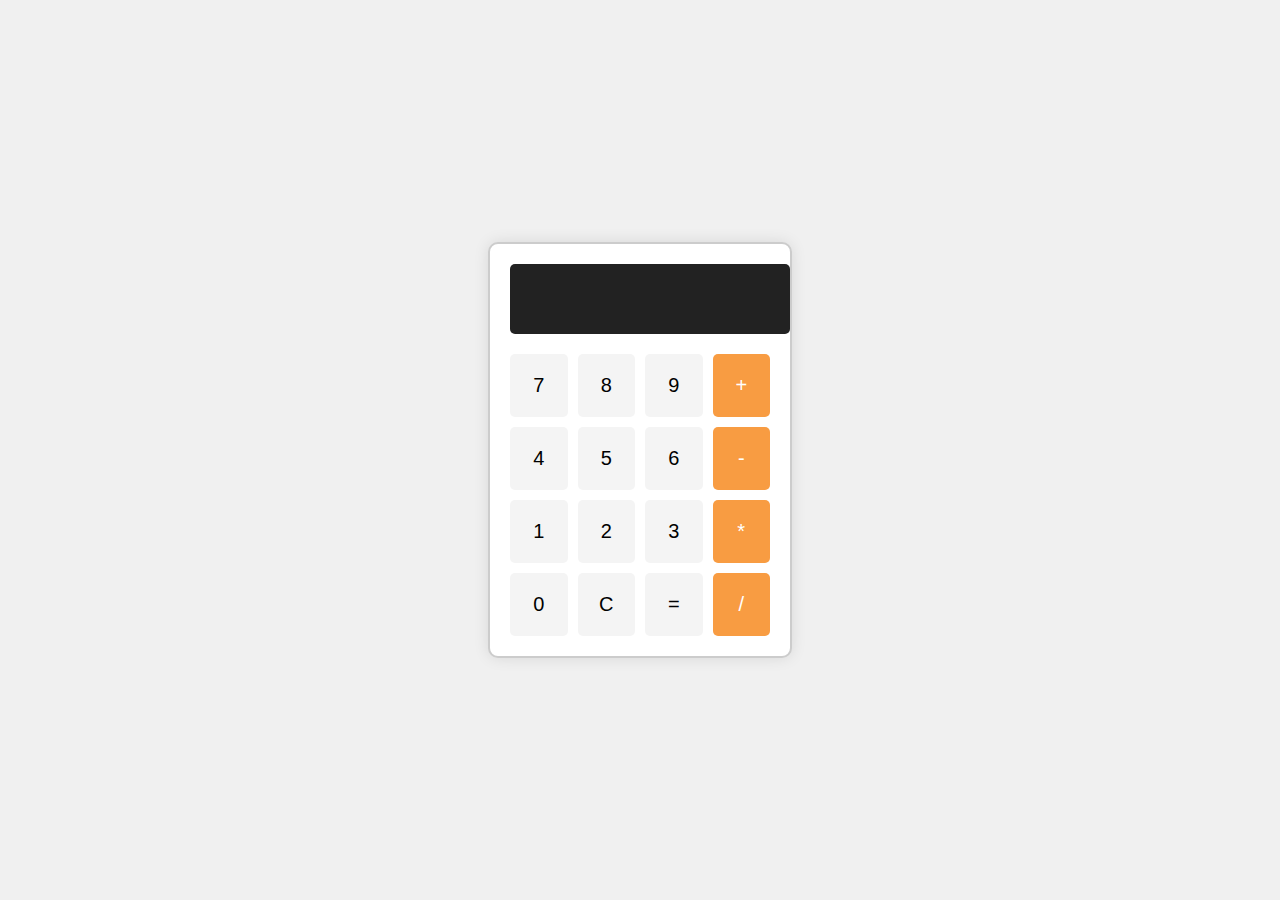
<file: Calculadora/index.html>
<!DOCTYPE html>
<html lang="es">
  <head>
    <meta charset="UTF-8" />
    <meta name="viewport" content="width=device-width, initial-scale=1.0" />
    <title>Calculadora Básica</title>
    <link rel="stylesheet" href="Estilo.css" />
  </head>
  <body>
    <div class="calculator">
      <div id="display" class="display"></div>
      <div class="buttons">
        <button class="btn" onclick="appendToDisplay('7')">7</button>
        <button class="btn" onclick="appendToDisplay('8')">8</button>
        <button class="btn" onclick="appendToDisplay('9')">9</button>
        <button class="btn operator" onclick="appendToDisplay('+')">+</button>
        <button class="btn" onclick="appendToDisplay('4')">4</button>
        <button class="btn" onclick="appendToDisplay('5')">5</button>
        <button class="btn" onclick="appendToDisplay('6')">6</button>
        <button class="btn operator" onclick="appendToDisplay('-')">-</button>
        <button class="btn" onclick="appendToDisplay('1')">1</button>
        <button class="btn" onclick="appendToDisplay('2')">2</button>
        <button class="btn" onclick="appendToDisplay('3')">3</button>
        <button class="btn operator" onclick="appendToDisplay('*')">*</button>
        <button class="btn" onclick="appendToDisplay('0')">0</button>
        <button class="btn" onclick="clearDisplay()">C</button>
        <button class="btn" onclick="calculateResult()">=</button>
        <button class="btn operator" onclick="appendToDisplay('/')">/</button>
      </div>
    </div>
    <script src="javaScript.js"></script>
  </body>
</html>
</file>
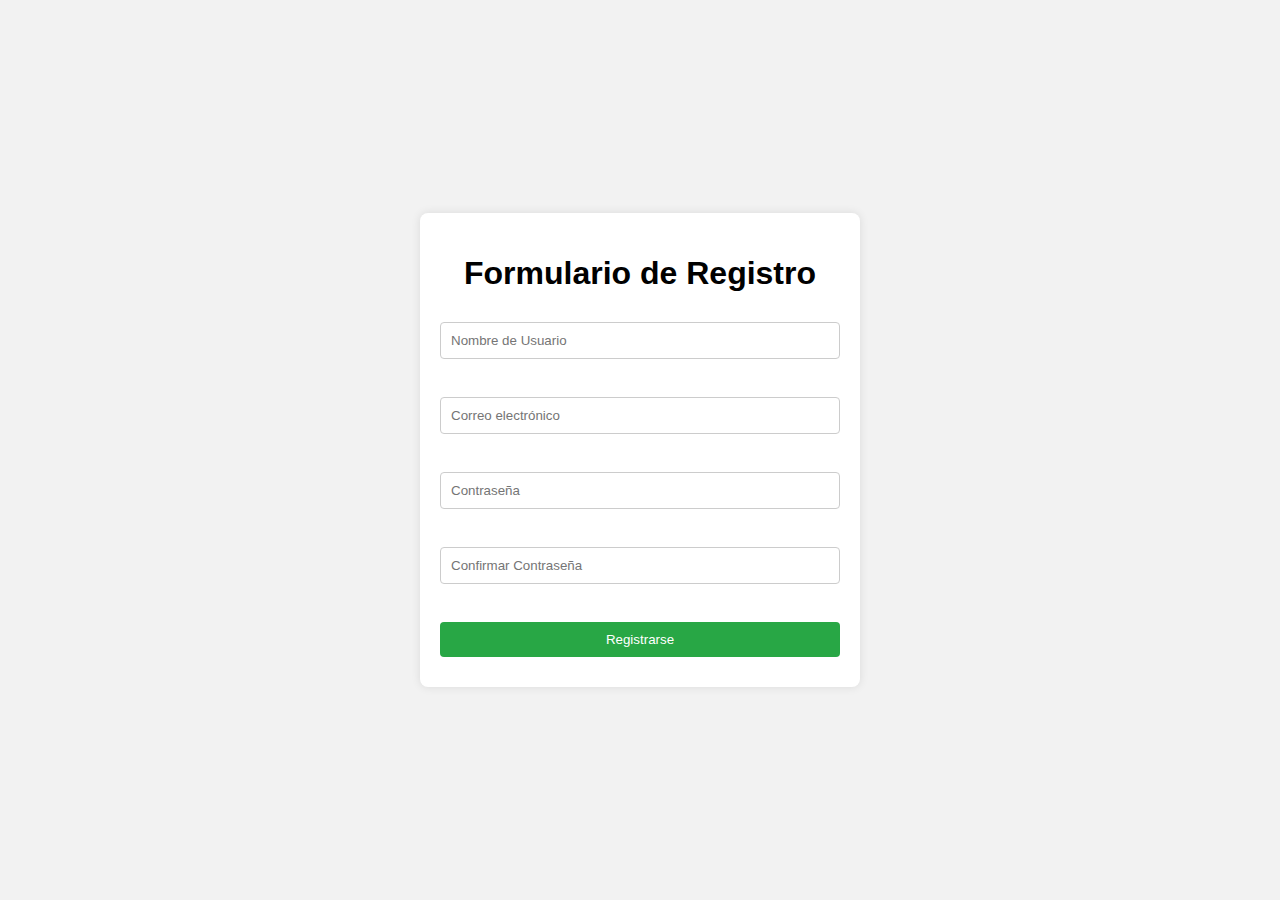
<file: Examen_Final_Ejercicio_1/Examen_Final_Ejercicio_1/index.html>
﻿<!DOCTYPE html>
<html lang="es">
<head>
    <meta charset="UTF-8">
    <meta name="viewport" content="width=device-width, initial-scale=1.0">
    <title>Formulario de Registro</title>
    <link rel="stylesheet" href="Estilo.css">
</head>
<body>
    <div class="contenedor">
        <h1>Formulario de Registro</h1>
        <form action="login.html" method="get" id="formulario" onsubmit="alert('Gracias por registrarte, Gema')">
            
            <input type="text" id="nombre" name="nombre" placeholder="Nombre de Usuario" required><br><br>

           
            <input type="email" id="correo" name="correo" minlength="8" placeholder="Correo electrónico" required><br><br>

           
            <input type="password" id="contraseña" name="contraseña" minlength="8" placeholder="Contraseña" required><br><br>

            
            <input type="password" id="confirmar-contraseña" name="confirmar_contraseña" minlength="8" placeholder="Confirmar Contraseña" required><br><br>

            <button type="submit">Registrarse</button>
        </form>

        <form method="get" onsubmit="alert('Gracias por registrarte, Gema')">
        </form>
    </div>
</body>
</html>
</file>
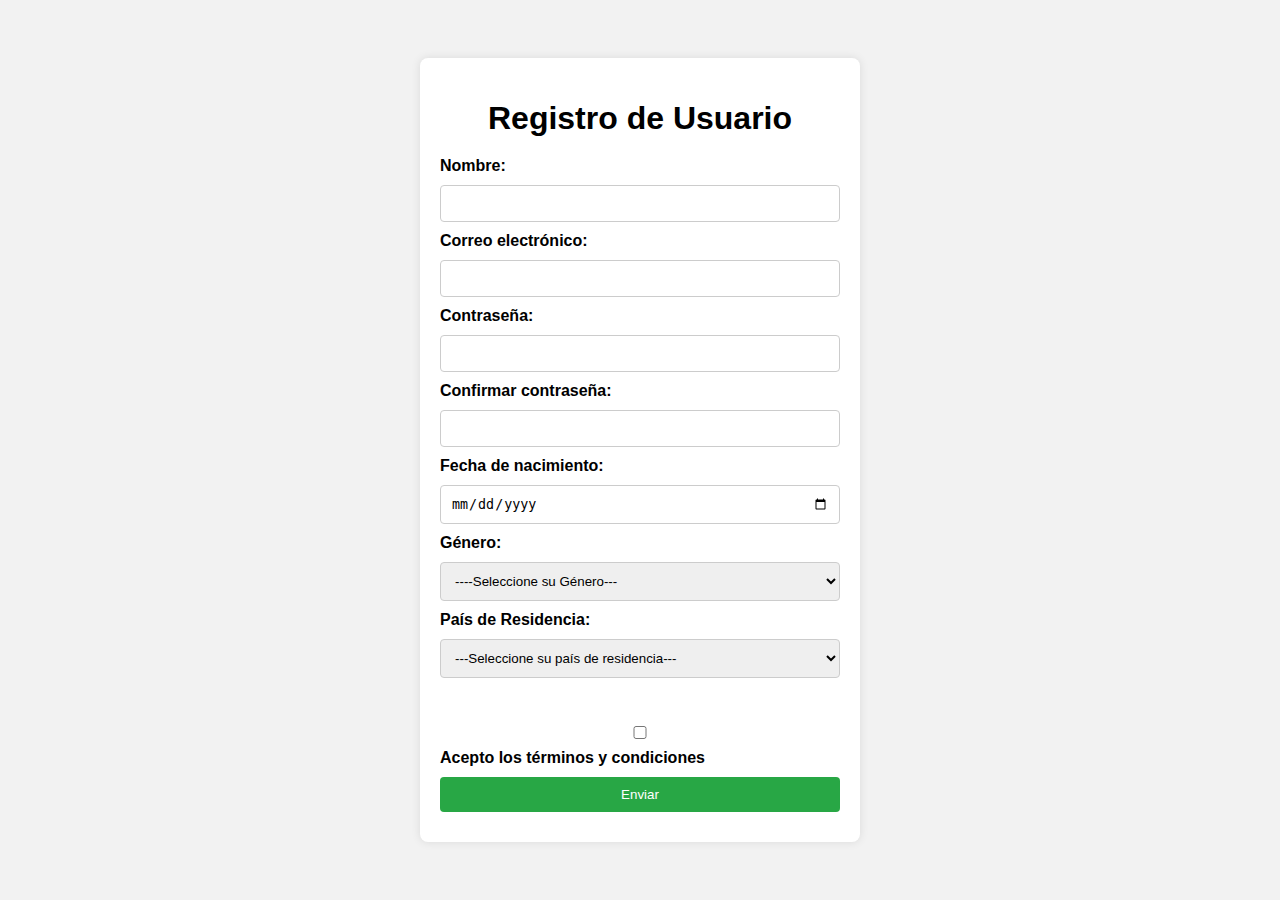
<file: Examen_Final_Ejercicio_3/Examen_Final_Ejercicio_3/index.html>
﻿<!DOCTYPE html>
<html lang="es">
<head>
<meta charset="UTF-8">
<meta name="viewport" content="width=device-width, initial-scale=1.0">
<title>Formulario de Registro</title>
<link rel="stylesheet" href="Estilo.css">
<script>
alert("¡¡¡ Rellene el Formulario !!!");
</script>
</head>
<body>
<div class="contenedor">
<h1>Registro de Usuario</h1>
<form action="login.html" method="get">
<label for="Nombre">Nombre:</label>
<input type="text" id="nombre" name="nombre" required>
<label for="Correo">Correo electrónico:</label>
<input type="email" id="correo" name="correo" required>
<label for="Contraseña">Contraseña:</label>
<input type="password" id="contraseña" name="contraseña" minlength="8"
required>
<label for="Confirmar contraseña">Confirmar contraseña:</label>
<input type="password" id="confirmar" name="confirmar" minlength="8"
required>
<label for="Fecha">Fecha de nacimiento:</label>
<input type="date" id="Fecha" name="Fecha" required>
<label for="pais">Género:</label>
<select id="genero" name="genero" required>
<option value="">----Seleccione su Género---</option>
<option value="masculino">Masculino</option>
<option value="femenino">Femenino</option>
<option value="otro">Otro</option>
</select>
<label for="Pais">País de Residencia:</label>
<select id="pais" name="pais" required>
<option value="">---Seleccione su país de residencia---</option>
<option value="España">España</option>
<option value="Portugal">Portugal</option>
<option value="Francia">Francia</option>
<option value="Italia">Italia</option>
<option value="otro">Otro</option>
</select><br><br>
<div style="text-align: left; margin-top: 10px;">
<input type="checkbox" id="terminos" name="terminos" required>
<label for="terminos">Acepto los términos y condiciones</label>
</div>
<button type="submit">Enviar</button>
</form>
</div>
</body>
</file>
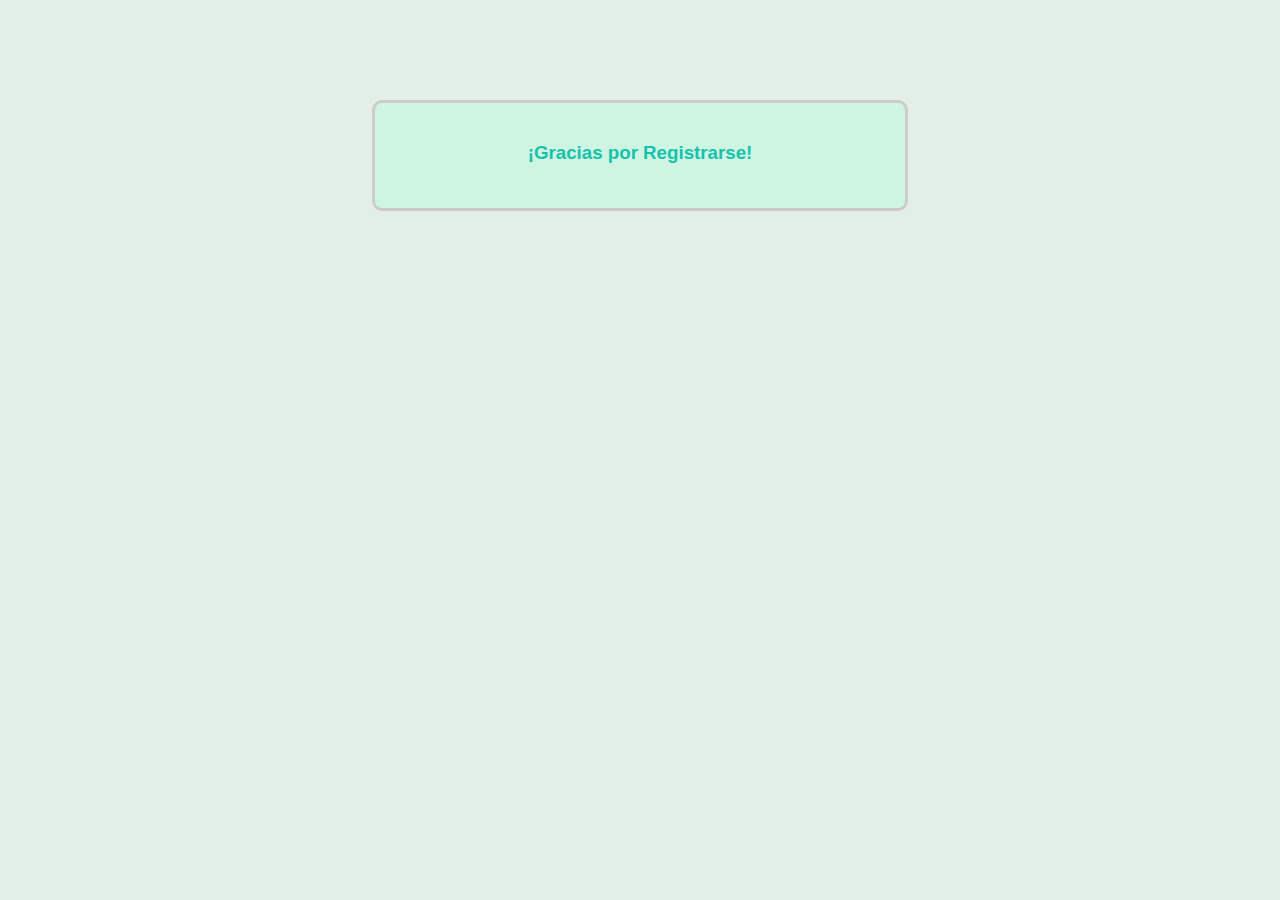
<file: Formulario 2/Login.html>
<!DOCTYPE html>
<html lang="es">
<head>
  <meta charset="UTF-8">
  <title>Registro completo</title>
  <link rel="stylesheet" href="Estilo.css">
</head>
<body>
  <form>
    <fieldset>
      <h3>¡Gracias por Registrarse!</h3>
    </fieldset>
  </form>
</body>
</html>
</file>
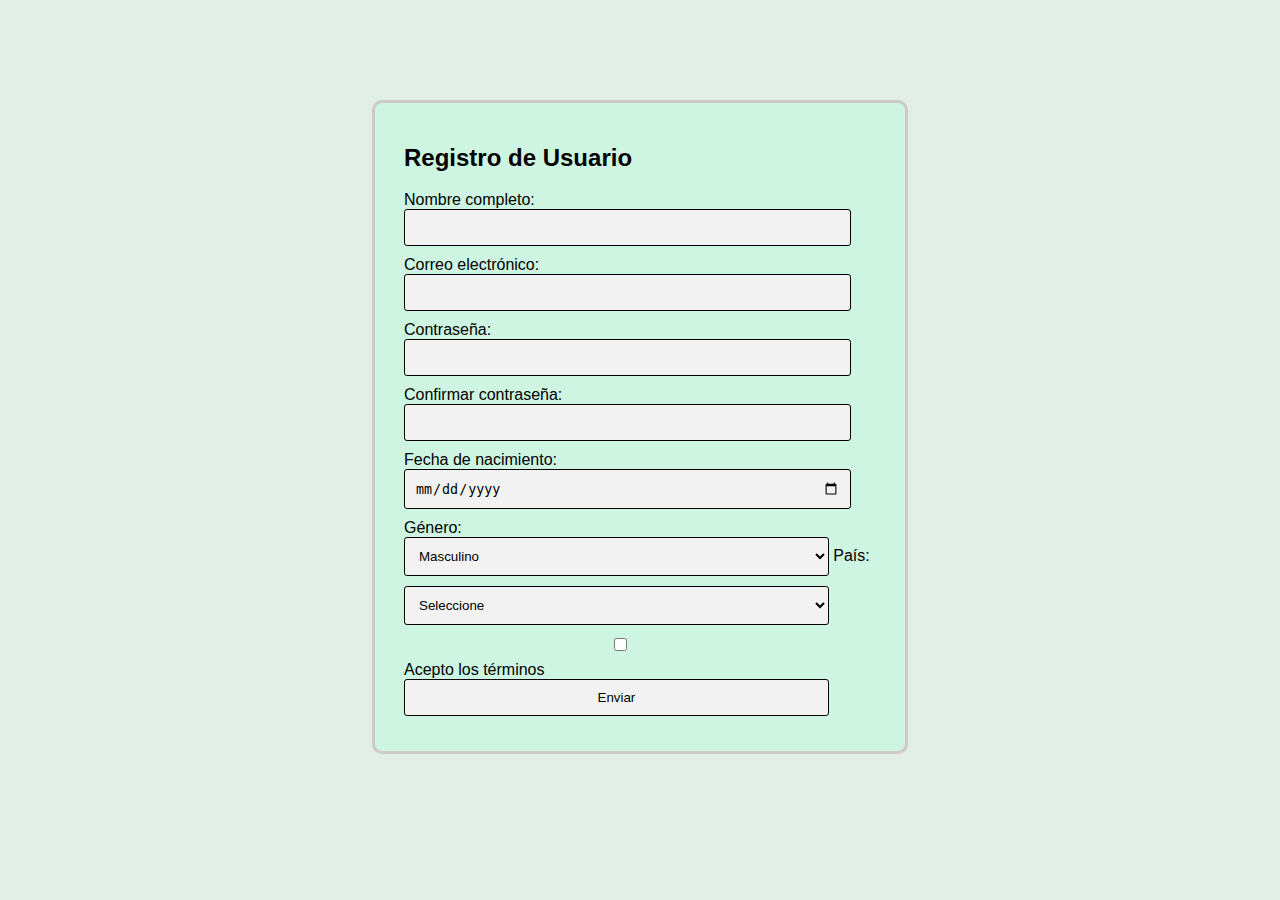
<file: Formulario 2/Program.html>
﻿<!DOCTYPE html>
<html lang="es"> 
<head>
  <meta charset="UTF-8"> 
  <title>Registro</title> <!-- Título que aparece en la pestaña del navegador -->
  
  <!-- Conectamos la hoja de estilos externa -->
  <link rel="stylesheet" href="Estilo.css">

  <!-- Al cargar la página, se muestra una alerta -->
  <script>
    window.onload = function() {
      alert("¡Rellene el Formulario!");
    };
  </script>
</head>

<body>
  <!-- Formulario que se envía a login.html con método POST -->
  <form action="Login.html" method="GET">
    <fieldset>
    <h2>Registro de Usuario</h2> <!-- Título del formulario -->

    <!-- Campo de nombre completo, obligatorio -->
    <label for="nombre">Nombre completo:</label>
    <input type="text" id="nombre" name="nombre" required>

    <!-- Campo de correo electrónico, debe tener formato email y es obligatorio -->
    <label for="correo">Correo electrónico:</label>
    <input type="email" id="correo" name="correo" required>

    <!-- Campo de contraseña, mínimo 8 caracteres, obligatorio -->
    <label for="pass">Contraseña:</label>
    <input type="password" id="pass" name="pass" minlength="8" required>

    <!-- Confirmación de la contraseña, mismo requisito -->
    <label for="confirmar">Confirmar contraseña:</label>
    <input type="password" id="confirmar" name="confirmar" minlength="8" required>

    <!-- Fecha de nacimiento con selector de calendario, obligatorio -->
    <label for="fecha">Fecha de nacimiento:</label>
    <input type="date" id="fecha" name="fecha" required>

    <!-- Selección de género con opciones en desplegable -->
    <label for="genero">Género:</label>
    <select id="genero" name="genero">
      <option>Masculino</option>
      <option>Femenino</option>
      <option>Otro</option>
    </select>

    <!-- Selección de país, obligatorio -->
    <label for="pais">País:</label>
    <select id="pais" name="pais" required>
      <option value="">Seleccione</option> <!-- Opción vacía para obligar a elegir -->
      <option>España</option>
      <option>Portugal</option>
      <option>Francia</option>
      <option>Alemania</option>
      <option>Italia</option>
    </select>

    <!-- Casilla para aceptar los términos y condiciones, obligatoria -->
    <label>
      <input type="checkbox" required> Acepto los términos
    </label>

    <!-- Botón para enviar el formulario -->
    <button type="submit">Enviar</button>
</fieldset>
  </form>
</body>
</html>
</file>
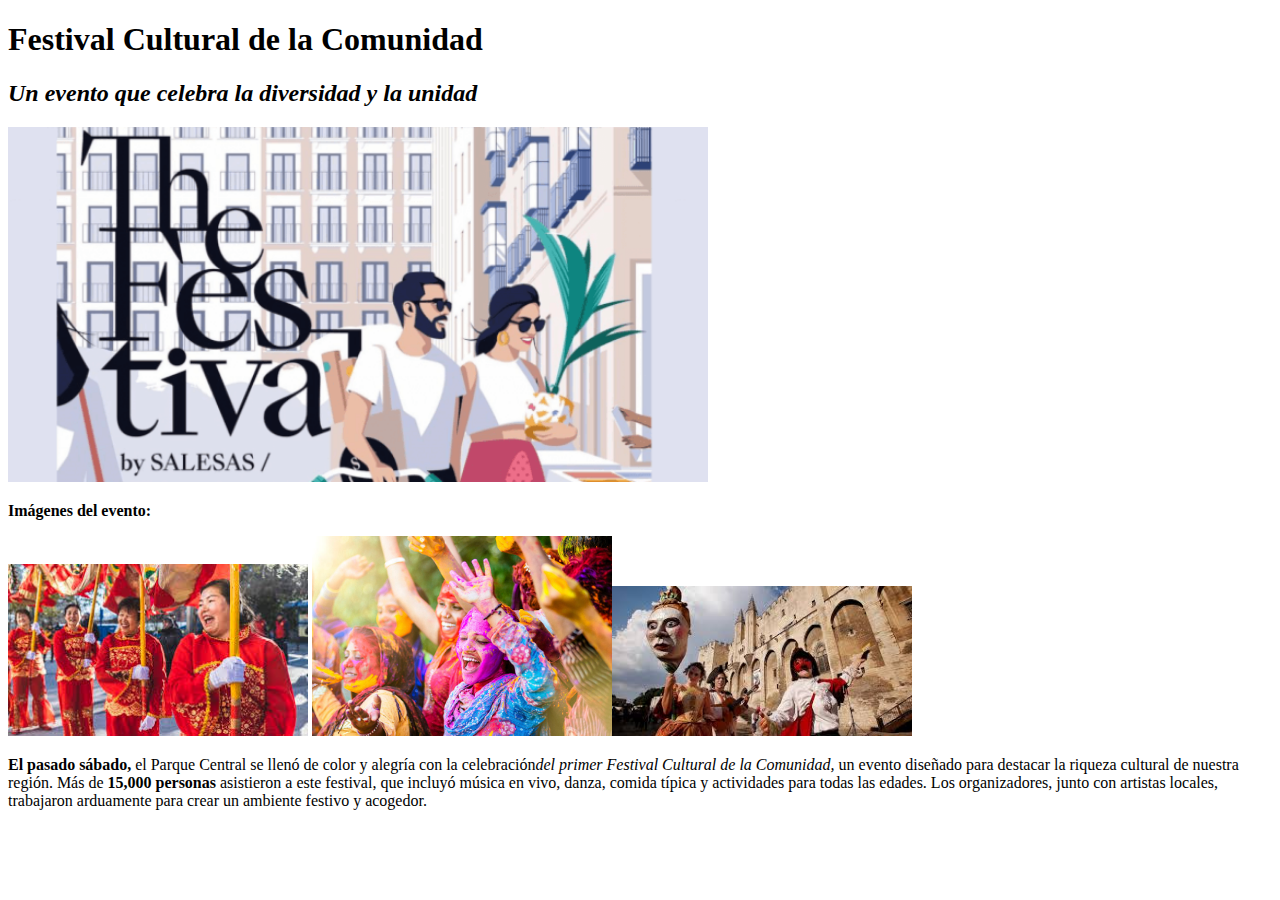
<file: Ejercicios_Diseño de Interfaces/00_práctica/practica.html>
﻿<!DOCTYPE html>
<html lang="en">
  <head>
    <meta charset="UTF-8" />
    <meta name="viewport" content="width=device-width, initial-scale=1.0" />
    <link rel="icon" type="image/jpg" href="portada.png" />
    <title>Festival</title>
  </head>
  <body>
    <header>
      <h1>Festival Cultural de la Comunidad</h1>
      <h2>
        <strong><i>Un evento que celebra la diversidad y la unidad</i></strong>
      </h2>
    </header>

    <img src="portada.png" alt="Nombre del festival" width="700" />
    <p><b>Imágenes del evento: </b></p>

    <img src="imag1.jfif" alt="Mujeres con badera" width="300" />
    <img src="imag2.jpeg" alt="Mujeres cantando" width="300" /><img
      src="imag3.jfif"
      alt="Mujeres disfrazadas"
      width="300"
    />
    <p>
      <b>El pasado sábado,</b> el Parque Central se llenó de color y alegría con
      la celebración<i>del primer Festival Cultural de la Comunidad,</i> un
      evento diseñado para destacar la riqueza cultural de nuestra región. Más
      de <b>15,000 personas </b>asistieron a este festival, que incluyó música
      en vivo, danza, comida típica y actividades para todas las edades. Los
      organizadores, junto con artistas locales, trabajaron arduamente para
      crear un ambiente festivo y acogedor.
    </p>
  </body>
</html>
</file>
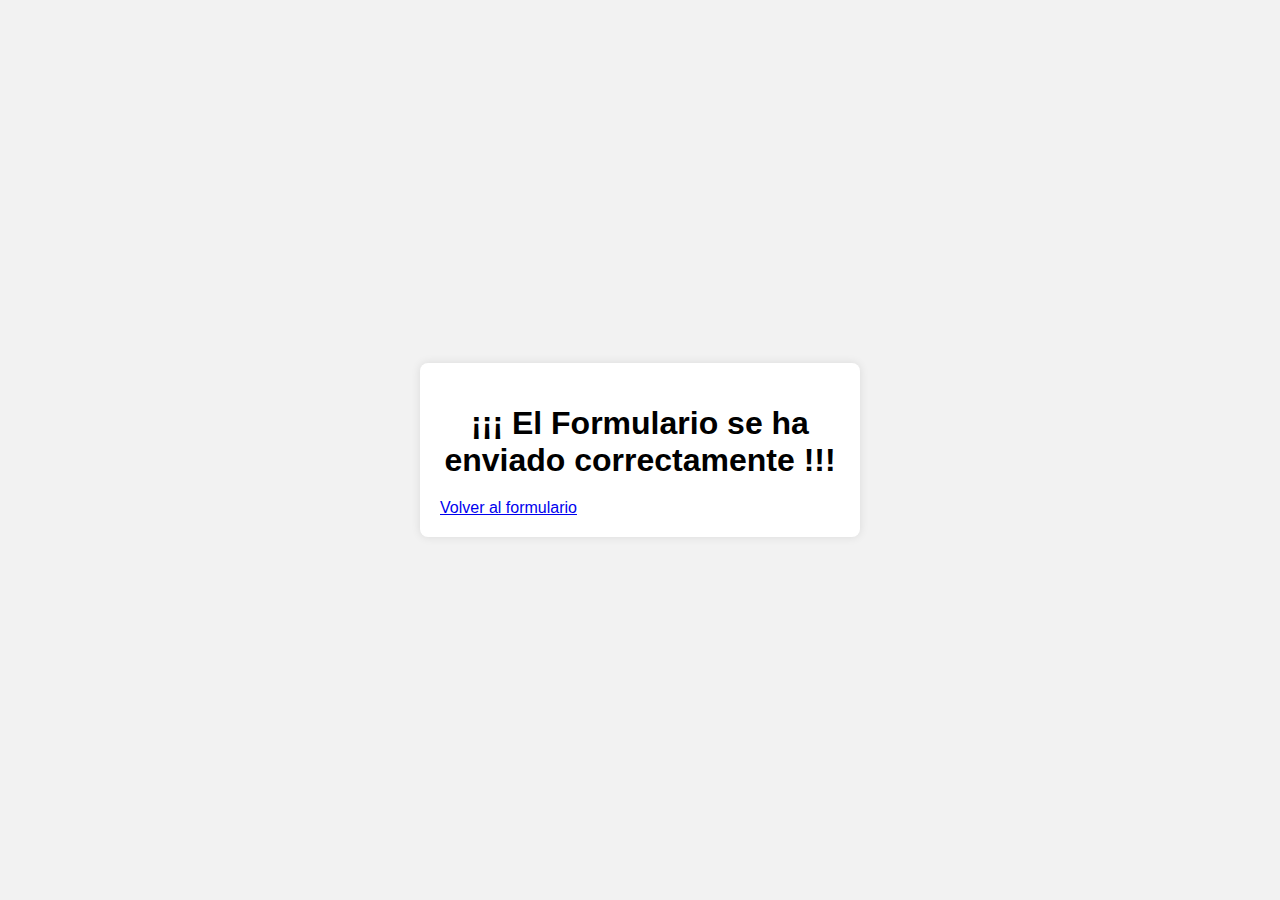
<file: Examen_Final_Ejercicio_1/Examen_Final_Ejercicio_1/login.html>
<!DOCTYPE html>
<html lang="en">
<head>
<meta charset="UTF-8">
<meta name="viewport" content="width=device-width, initial-scale=1.0">
<title>Login</title>
<link rel="stylesheet" href="Estilo.css">
</head>
<body>
<div class="contenedor">
<h1>¡¡¡ El Formulario se ha enviado correctamente !!!</h1>
<a href="index.html">Volver al formulario</a>
</div>
</body>
</html>
</file>
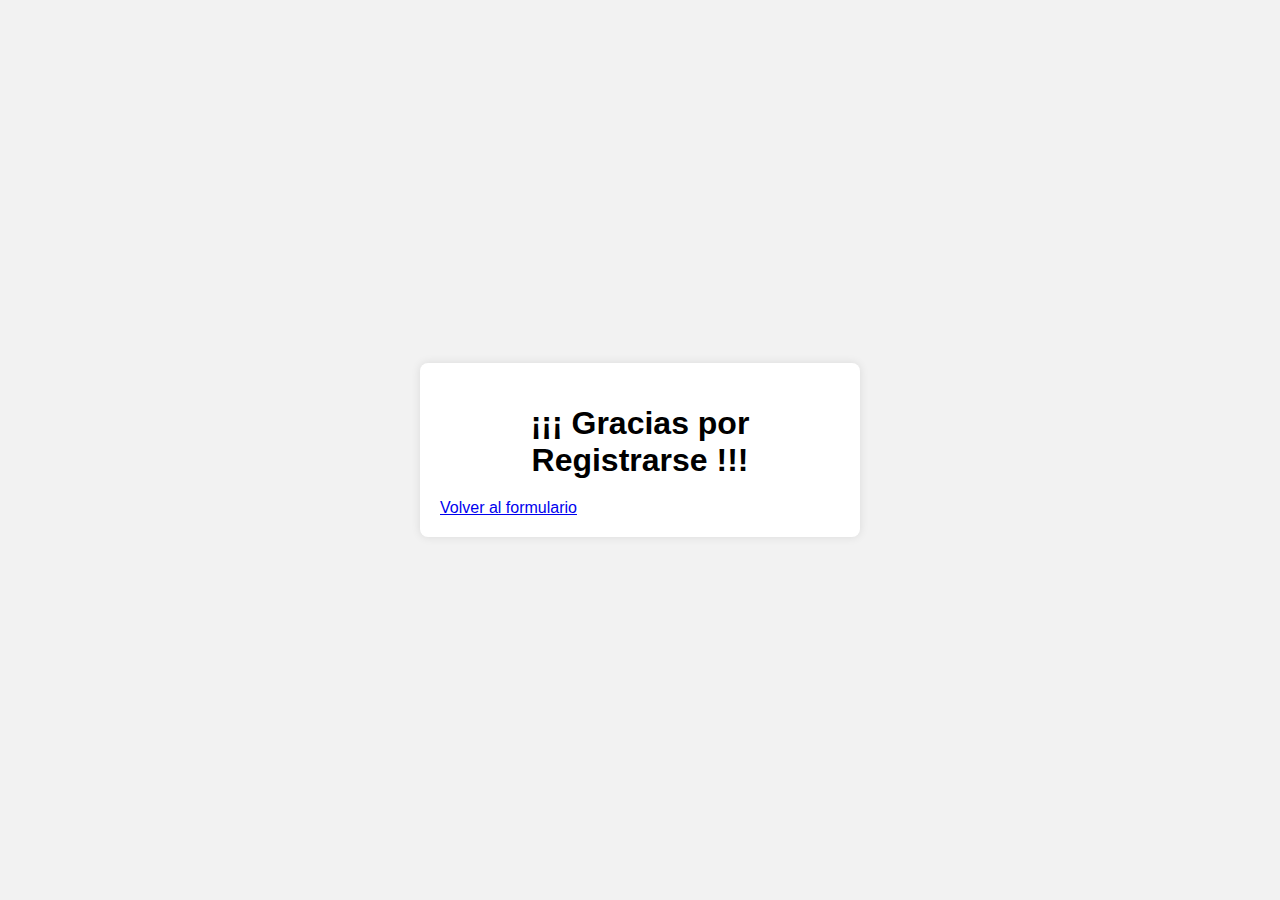
<file: Examen_Final_Ejercicio_3/Examen_Final_Ejercicio_3/login.html>
<!DOCTYPE html>
<html lang="en">
<head>
<meta charset="UTF-8">
<meta name="viewport" content="width=device-width, initial-scale=1.0">
<title>Login</title>
<link rel="stylesheet" href="Estilo.css">
</head>
<body>
<div class="contenedor">
<h1>¡¡¡ Gracias por Registrarse !!!</h1>
<a href="index.html">Volver al formulario</a>
</div>
</body>
</html>
</file>
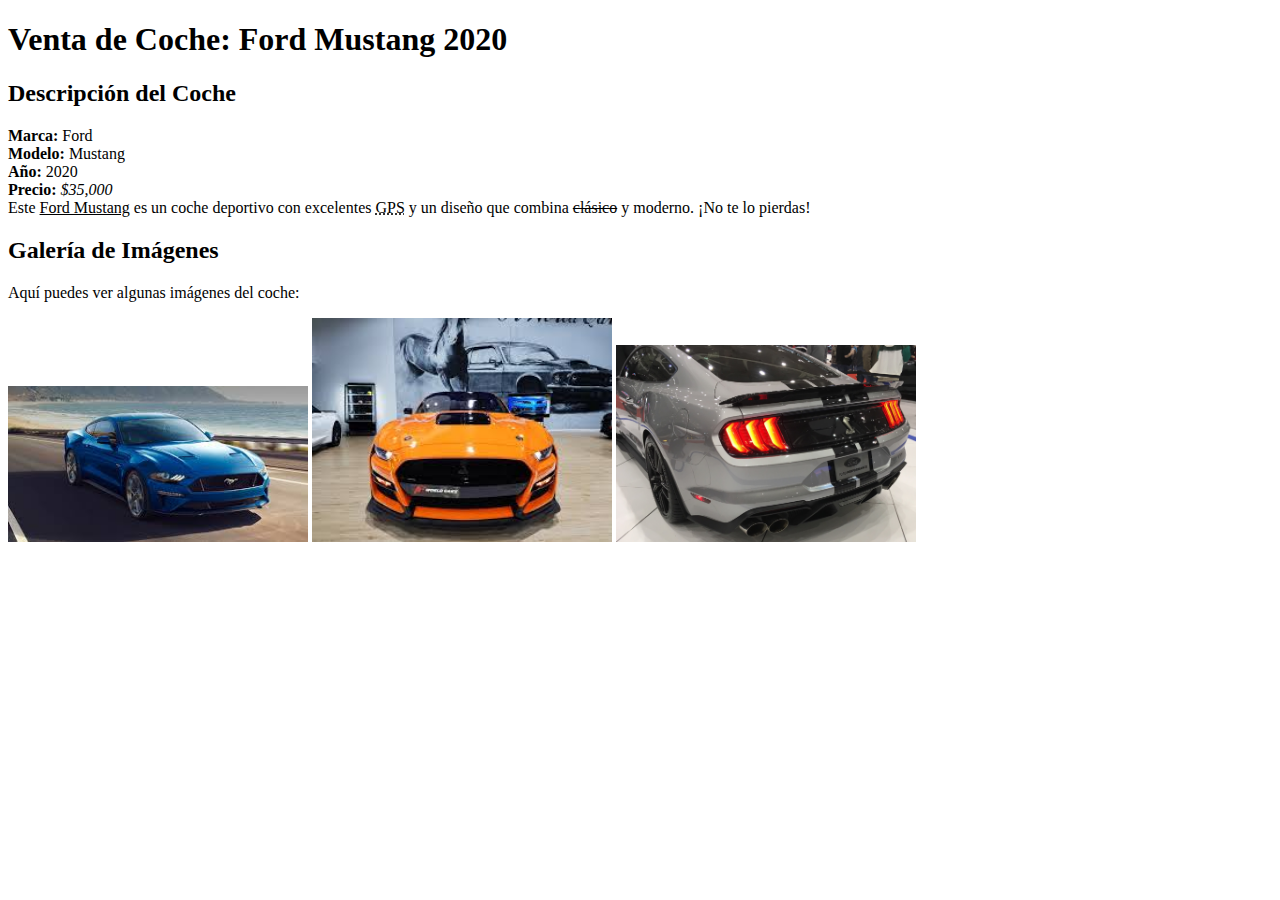
<file: Ejercicios_Diseño de Interfaces/00_Introducción/00_Introducción/ejemplo1.html>
﻿<!DOCTYPE html>
<!-- Indica que este documento usa la versión HTML5 -->

<html lang="es">
  <!-- Se establece el idioma principal del documento como español -->

  <head>
    <!-- La sección <head> contiene información sobre el documento (metadatos) -->

    <meta charset="UTF-8" />
    <!-- Define la codificación de caracteres, necesaria para mostrar acentos y eñes -->

    <meta name="viewport" content="width=device-width, initial-scale=1.0" />
    <!-- Permite que el diseño se adapte a distintos tamaños de pantalla (móviles, tablets, etc.) -->
    <link rel="icon" type="image/jpg" href="imag3.jpg" />

    <title>Venta de Coche</title>
    <!-- Título que aparece en la pestaña del navegador -->
  </head>

  <body>
    <!-- Aquí empieza el contenido visible de la página -->

    <!-- Título principal de la página -->
    <h1>Venta de Coche: Ford Mustang 2020</h1>

    <!-- Subtítulo para la descripción -->
    <h2>Descripción del Coche</h2>

    <!-- Párrafo que describe el coche usando distintas etiquetas de formato -->
    <p>
      <strong>Marca:</strong> Ford <br />
      <!-- <strong> pone el texto en negrita y marca importancia semántica -->
      <strong>Modelo:</strong> Mustang <br />
      <strong>Año:</strong> 2020 <br />
      <strong>Precio:</strong> <em>$35,000</em> <br />
      <!-- <em> pone el texto en cursiva para resaltar -->
      Este <u>Ford Mustang</u> es un coche deportivo con excelentes
      <!-- <u> subraya el texto -->
      <abbr title="Sistema de Posicionamiento Global">GPS</abbr>
      <!-- <abbr> muestra una abreviatura con su significado al pasar el ratón -->
      y un diseño que combina <del>clásico</del> y moderno.
      <!-- <del> muestra texto tachado -->
      ¡No te lo pierdas!
    </p>

    <!-- Nueva sección: galería de imágenes -->
    <h2>Galería de Imágenes</h2>

    <p>Aquí puedes ver algunas imágenes del coche:</p>

    <!-- Imagen 1: vista frontal -->
    <img src="imag1.jfif" width="300" alt="Imagen frontal del coche" />

    <!-- Imagen 2: vista lateral -->
    <img src="imag2.jfif" width="300" alt="Imagen lateral del coche" />

    <!-- Imagen 3: interior del coche -->
    <img src="imag3.jpg" width="300" alt="Interior del coche" />
  </body>
  <!-- Se cierra el cuerpo del documento -->
</html>
<!-- Se cierra el documento HTML -->
</file>
<file: Calculadora/Estilo.css>
/* Estilo general de la calculadora */
body {
  font-family: Arial, sans-serif;
  display: flex;
  justify-content: center;
  align-items: center;
  height: 100vh;
  background-color: #f0f0f0;
  margin: 0;
}

/* Contenedor de la calculadora */
.calculator {
  width: 260px;
  border: 2px solid #ccc;
  border-radius: 10px;
  box-shadow: 0 0 15px rgba(0, 0, 0, 0.1);
  background-color: #fff;
  padding: 20px;
  display: flex;
  flex-direction: column;
  justify-content: flex-start;
}

/* Estilo de la pantalla */
.display {
  width: 100%;
  height: 50px;
  background-color: #222;
  color: #fff;
  text-align: right;
  font-size: 24px;
  padding: 10px;
  margin-bottom: 20px;
  border-radius: 5px;
  overflow-x: auto;
  display: flex;
  align-items: center; /* Centra verticalmente el texto */
  justify-content: flex-end; /* Alinea el texto a la derecha */
}

/* Estilo de los botones */
.buttons {
  display: grid;
  grid-template-columns: repeat(4, 1fr);
  grid-gap: 10px;
}

button {
  font-size: 20px;
  padding: 20px;
  border: none;
  background-color: #f4f4f4;
  cursor: pointer;
  border-radius: 5px;
  transition: background-color 0.3s;
}

button:hover {
  background-color: #ddd;
}

/* Estilo para los botones de operadores */
.operator {
  background-color: #f89c42;
  color: #fff;
}

.operator:hover {
  background-color: #f77a15;
}

/* Estilo para el botón de borrar */
button:active {
  background-color: #aaa;
}
</file>
<file: Examen_Final_Ejercicio_1/Examen_Final_Ejercicio_1/Estilo.css>
body {
margin: 0;
font-family: sans-serif;
background: #f2f2f2;
display: flex;
justify-content: center;
align-items: center;
height: 100vh;
}
.contenedor {
background: white;
padding: 20px;
border-radius: 8px;
width: 100%;
max-width: 400px;
box-shadow: 0 0 10px rgba(0,0,0,0.1);
}
h1 {
text-align: center;
margin-bottom: 20px;
}
label {
font-weight: bold;
}
input, select, textarea, button {
width: 100%;
padding: 10px;
margin: 10px 0;
border: 1px solid #ccc;
border-radius: 4px;
box-sizing: border-box;
}
button {
background: #28a745;
color: white;
border: none;
cursor: pointer;
}
button[type="reset"] {
background: #dc3545;
}
button:hover {
opacity: 0.9;
}
</file>
<file: Examen_Final_Ejercicio_3/Examen_Final_Ejercicio_3/Estilo.css>
body {
margin: 0;
font-family: sans-serif;
background: #f2f2f2;
display: flex;
justify-content: center;
align-items: center;
height: 100vh;
}
.contenedor {
background: white;
padding: 20px;
border-radius: 8px;
width: 100%;
max-width: 400px;
box-shadow: 0 0 10px rgba(0,0,0,0.1);
}
h1 {
text-align: center;
margin-bottom: 20px;
}
label {
font-weight: bold;
}
input, select, textarea, button {
width: 100%;
padding: 10px;
margin: 10px 0;
border: 1px solid #ccc;
border-radius: 4px;
box-sizing: border-box;
}
button {
background: #28a745;
color: white;
border: none;
cursor: pointer;
}
button[type="reset"] {
background: #dc3545;
}
button:hover {
opacity: 0.9;
}
</file>
<file: Formulario 2/Estilo.css>
body {
    font-family: Arial, sans-serif;
    margin: 100px;
    background-color: #e2efe9;
  }
  
  h3 {
    text-align: center;
    color: #16c2ab;
  }
  
  form {
    max-width: 500px;
    margin: auto;
    padding: 15px;
    border: 3px solid #cfc9c8;
    border-radius: 10px;
    background-color: #cef5e2;
  }
  
  label {
    color: black;
  }
  
  input, select, button {
    width: 90%;
    margin-bottom: 10px;
    padding: 10px;
    border: 1px solid black;
    border-radius: 3px;
    background-color: #f2f2f2;
    color: black;
  }
  
  button:hover {
    background-color: #9f1472;
    color: white;
  }
  
  fieldset {
    border: none;
  }
</file>
